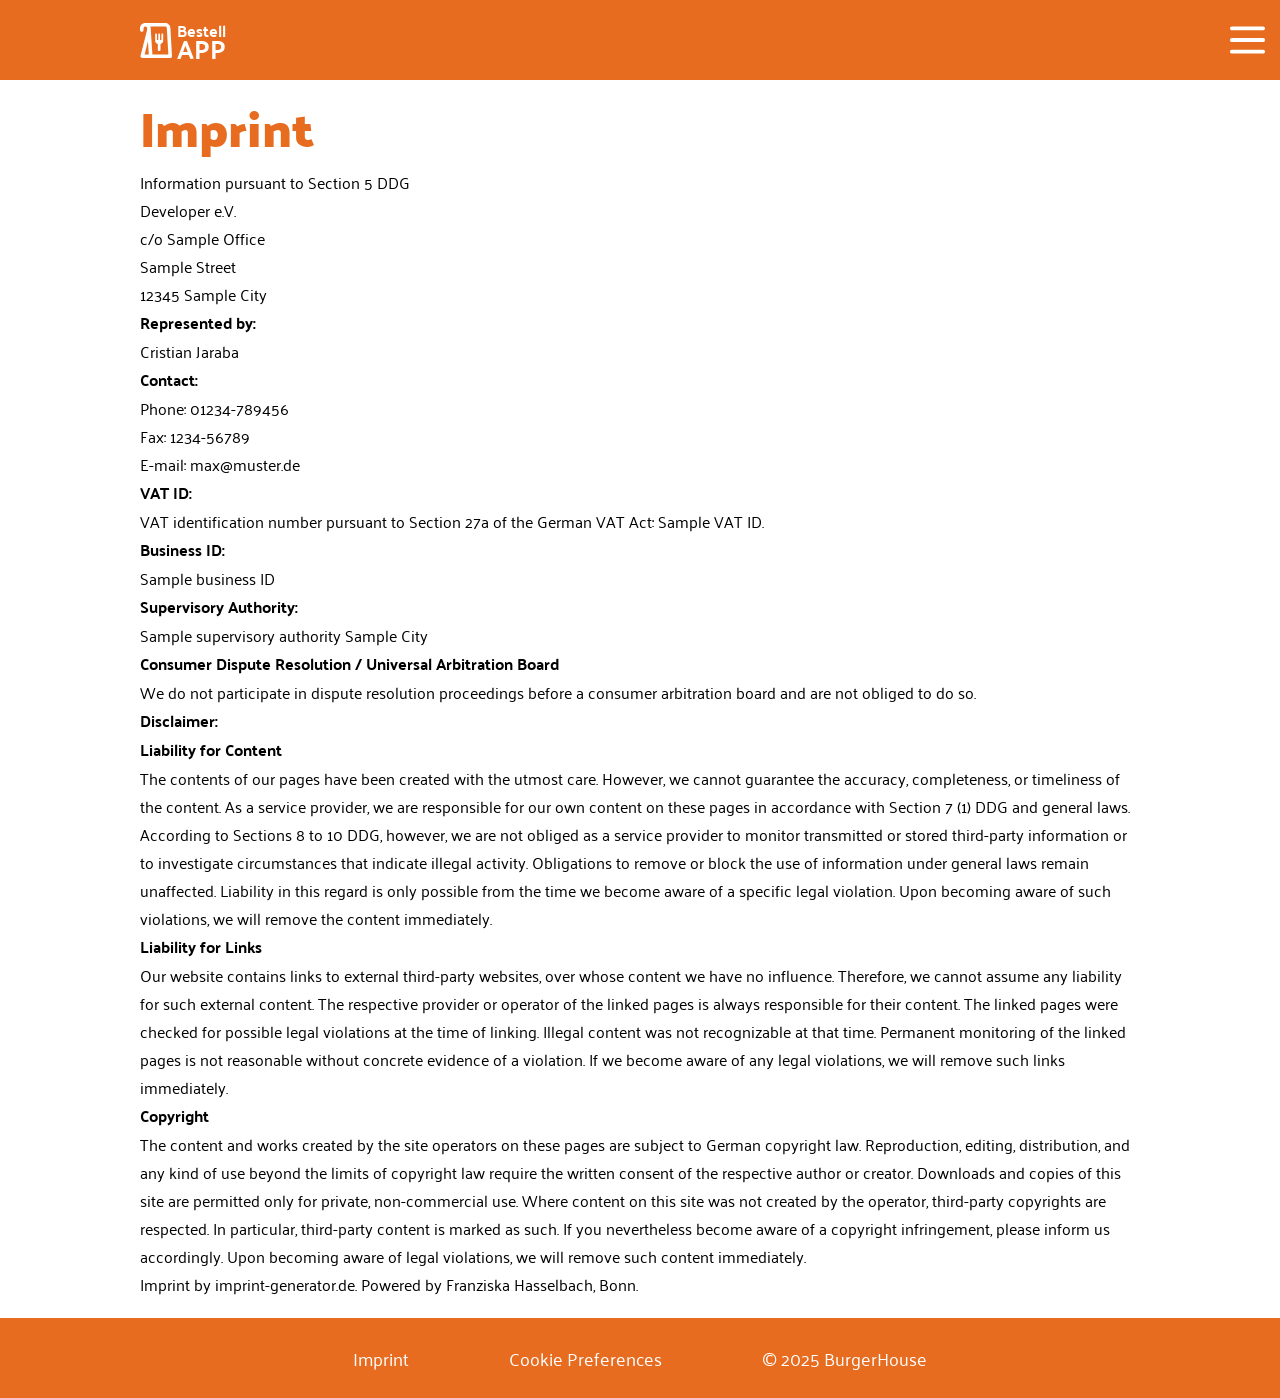
<file: imprint.html>
<!DOCTYPE html>
<html lang="en">

<head>
    <meta charset="UTF-8">
    <meta name="viewport" content="width=device-width, initial-scale=1.0">
    <title>BestellApp</title>

    <!-- https://favicon.im/de/blog/favicon-for-light-dark-modes -->
    <!-- Standard-Favicon (Fallback für nicht unterstützte Browser) -->
    <link rel="icon" href="./assets/icons/burger-icon.svg" type="image/x-icon">

    <!-- Hellmodus-Favicon -->
    <link rel="icon" href="./assets/icons/logo-black.svg" type="image/x-icon" media="(prefers-color-scheme: light)">

    <!-- Dunkelmodus-Favicon -->
    <link rel="icon" href="./assets/icons/bestell-app-logo.svg" type="image/x-icon"
        media="(prefers-color-scheme: dark)">

    <link rel="stylesheet" href="./styles/imprint.css">
    <link rel="stylesheet" href="./styles/fonts.css">
    <link rel="stylesheet" href="./styles/standard.css">
    <link rel="stylesheet" href="./styles/hero.css">
    <link rel="stylesheet" href="./styles/burger-section.css">
    <link rel="stylesheet" href="./styles/meal.css">
    <link rel="stylesheet" href="./styles/dialogs.css">
    <link rel="stylesheet" href="./styles/responsive.css">
    <link rel="stylesheet" href="./style.css">

    <script src="./scripts/db.js"></script>
    <script src="./scripts/template.js"></script>
    <script src="./script.js"></script>
</head>

<body class="imprint-body">
        <header class="imprint-header">
            <div class="logo-container">
                <img class="header-media" src="./assets/icons/bestell-app-logo.svg" alt="Icon einer Tüte">
                <div class="header-text">
                    <span class="header-text-1">Bestell</span>
                    <span class="header-text-2">App</span>
                </div>
            </div>
            <img class="menu-icon" src="./assets/icons/dehaze.svg" alt="3 horizontal lines">
        </header>

        <main class="imprint-main">
            <section class="imprint">
                <h1>Imprint</h1>
                <p>Information pursuant to Section 5 DDG</p>

                <div class="imprint-block">
                    <p>Developer e.V.<br>
                        c/o Sample Office<br>
                        Sample Street<br>
                        12345 Sample City
                    </p>
                </div>

                <div class="imprint-block">
                    <p><strong>Represented by:</strong><br>
                        Cristian Jaraba
                    </p>
                </div>

                <div class="imprint-block">
                    <p><strong>Contact:</strong><br>
                        Phone: 01234-789456<br>
                        Fax: 1234-56789<br>
                        E-mail: <a href="mailto:max@muster.de">max@muster.de</a>
                    </p>
                </div>

                <div class="imprint-block">
                    <p><strong>VAT ID:</strong><br>
                        VAT identification number pursuant to Section 27a of the German VAT Act: Sample VAT ID.
                    </p>
                    <p><strong>Business ID:</strong><br>
                        Sample business ID
                    </p>
                </div>

                <div class="imprint-block">
                    <p><strong>Supervisory Authority:</strong><br>
                        Sample supervisory authority Sample City
                    </p>
                </div>

                <div class="imprint-block">
                    <p><strong>Consumer Dispute Resolution / Universal Arbitration Board</strong><br>
                        We do not participate in dispute resolution proceedings before a consumer arbitration board and
                        are not obliged to do so.
                    </p>
                </div>

                <div class="imprint-block">
                    <p><strong>Disclaimer:</strong></p>
                    <div class="disclaimer">
                        <p><strong>Liability for Content</strong><br>
                            The contents of our pages have been created with the utmost care. However, we cannot
                            guarantee the accuracy,
                            completeness, or timeliness of the content. As a service provider, we are responsible for
                            our own content
                            on these pages in accordance with Section 7 (1) DDG and general laws. According to Sections
                            8 to 10 DDG,
                            however, we are not obliged as a service provider to monitor transmitted or stored
                            third-party information
                            or to investigate circumstances that indicate illegal activity. Obligations to remove or
                            block the use of
                            information under general laws remain unaffected. Liability in this regard is only possible
                            from the time
                            we become aware of a specific legal violation. Upon becoming aware of such violations, we
                            will remove the
                            content immediately.
                        </p>

                        <p><strong>Liability for Links</strong><br>
                            Our website contains links to external third-party websites, over whose content we have no
                            influence.
                            Therefore, we cannot assume any liability for such external content. The respective provider
                            or operator
                            of the linked pages is always responsible for their content. The linked pages were checked
                            for possible
                            legal violations at the time of linking. Illegal content was not recognizable at that time.
                            Permanent
                            monitoring of the linked pages is not reasonable without concrete evidence of a violation.
                            If we become
                            aware of any legal violations, we will remove such links immediately.
                        </p>

                        <p><strong>Copyright</strong><br>
                            The content and works created by the site operators on these pages are subject to German
                            copyright law.
                            Reproduction, editing, distribution, and any kind of use beyond the limits of copyright law
                            require the
                            written consent of the respective author or creator. Downloads and copies of this site are
                            permitted only
                            for private, non-commercial use. Where content on this site was not created by the operator,
                            third-party
                            copyrights are respected. In particular, third-party content is marked as such. If you
                            nevertheless become
                            aware of a copyright infringement, please inform us accordingly. Upon becoming aware of
                            legal violations,
                            we will remove such content immediately.
                        </p>
                    </div>
                </div>

                <p class="imprint-source">
                    Imprint by <a href="https://imprint-generator.de" rel="dofollow">imprint-generator.de</a>.
                    Powered by <a href="https://www.kanzlei-hasselbach.de/" rel="nofollow">Franziska Hasselbach,
                        Bonn</a>.
                </p>
            </section>
        </main>
        <footer class="imprint-footer">
            <ul>
                <li><a href="#">Imprint</a></li>
                <li><a href="#">Cookie Preferences</a></li>
                <li>&copy; 2025 BurgerHouse</li>
            </ul>
        </footer>
    </body>

</html>
</file>
<file: styles/imprint.css>
.imprint{
    font-size: 16px;
    font-family: 'Palanquin';
    padding-left: 40px;
    padding-right: 40px;
    padding-bottom: 20px;
    padding-top: 20px;
}
.imprint-body {
    height: 100%;
    margin: 0;
}

.imprint-body {
    display: flex;
    flex-direction: column;
    min-height: calc(100vh - 160px);
}

.imprint-main {
    flex: 1;
}
.imprint h1{
    margin-bottom: 10px;
}
</file>
<file: styles/fonts.css>
/* palanquin-regular - latin */
@font-face {
  font-display: swap; /* Check https://developer.mozilla.org/en-US/docs/Web/CSS/@font-face/font-display for other options. */
  font-family: 'Palanquin';
  font-style: normal;
  font-weight: 400;
  src: url('../assets/fonts/palanquin-v17-latin-regular.woff2') format('woff2'); /* Chrome 36+, Opera 23+, Firefox 39+, Safari 12+, iOS 10+ */
}
/* palanquin-700 - latin */
@font-face {
  font-display: swap; /* Check https://developer.mozilla.org/en-US/docs/Web/CSS/@font-face/font-display for other options. */
  font-family: 'Palanquin';
  font-style: normal;
  font-weight: 700;
  src: url('../assets/fonts/palanquin-v17-latin-700.woff2') format('woff2'); /* Chrome 36+, Opera 23+, Firefox 39+, Safari 12+, iOS 10+ */
}
/* palanquin-500 - latin */
@font-face {
  font-display: swap; /* Check https://developer.mozilla.org/en-US/docs/Web/CSS/@font-face/font-display for other options. */
  font-family: 'Palanquin';
  font-style: normal;
  font-weight: 500;
  src: url('../assets/fonts/palanquin-v17-latin-500.woff2') format('woff2'); /* Chrome 36+, Opera 23+, Firefox 39+, Safari 12+, iOS 10+ */
}
/* palanquin-600 - latin */
@font-face {
  font-display: swap; /* Check https://developer.mozilla.org/en-US/docs/Web/CSS/@font-face/font-display for other options. */
  font-family: 'Palanquin';
  font-style: normal;
  font-weight: 600;
  src: url('../assets/fonts/palanquin-v17-latin-600.woff2') format('woff2'); /* Chrome 36+, Opera 23+, Firefox 39+, Safari 12+, iOS 10+ */
}
/* palanquin-dark-regular - latin */
@font-face {
  font-display: swap; /* Check https://developer.mozilla.org/en-US/docs/Web/CSS/@font-face/font-display for other options. */
  font-family: 'Palanquin Dark';
  font-style: normal;
  font-weight: 400;
  src: url('../assets/fonts/palanquin-dark-v17-latin-regular.woff2') format('woff2'); /* Chrome 36+, Opera 23+, Firefox 39+, Safari 12+, iOS 10+ */
}
/* palanquin-dark-700 - latin */
@font-face {
  font-display: swap; /* Check https://developer.mozilla.org/en-US/docs/Web/CSS/@font-face/font-display for other options. */
  font-family: 'Palanquin Dark';
  font-style: normal;
  font-weight: 700;
  src: url('../assets/fonts/palanquin-dark-v17-latin-700.woff2') format('woff2'); /* Chrome 36+, Opera 23+, Firefox 39+, Safari 12+, iOS 10+ */
}
</file>
<file: styles/standard.css>
*{
    box-sizing: border-box;
    margin: 0;
    scroll-behavior: smooth;
}
</file>
<file: styles/hero.css>
.hero {
    display: flex;
    flex-direction: column;
    padding: 30px 15px 60px 15px;
    width: 100%;
}

.hero-media {
    display: flex;
    flex-direction: column;
    align-items: center;

    padding-bottom: 70px;

    position: relative;

    width: 100%;
}

.hero-img-wrapper {
    height: 290px;
    width: 290px;

    background-image: url(../assets/images/hero-img.jpg);
    background-repeat: no-repeat;
    background-size: 250%;
    background-position: bottom -30px left -100px;

    border-radius: 15px;
}

.burger-logo-wrapper {
    height: 120px;
    width: 120px;

    border: solid 10px bisque;
    border-radius: 100%;

    background-image: url(../assets/images/burger-log.png);
    background-repeat: no-repeat;
    background-size: contain;
    background-position: center;

    /* https://smoothshadows.com/#djEsMiwyLDAuMDksMzYsNDgsNDgsIzBiMGEwYSwjZmZmZmZmLCNmZmZmZmYsMw%3D%3D */
    box-shadow: 12px 12px 9px rgba(11, 10, 10, 0.09),
        48px 48px 36px rgba(11, 10, 10, 0.04);

    position: absolute;
    bottom: 10px
}

.hero-text {
    display: flex;
    flex-direction: column;
    align-items: center;
    padding-top: 30px;
}

.rating-title-container {
    display: flex;
    flex-direction: column;
    gap: 10px;
    align-items: center;
}

.ratings {
    width: fit-content;

    display: flex;
    align-items: center;
    justify-content: space-between;
    gap: 5px;

    background-color: #FACAAC;

    padding: 5px;

    border-radius: 5px;

    font-size: 20px;
    font-weight: normal;
    font-family: 'Palanquin Dark';
}

.ratings-numbers {
    color: #726D6D;

    font-size: 18px;
    font-family: 'Palanquin';
}

h1 {
    color: #E76C1F;

    font-size: 40px;
    font-weight: bold;
    font-family: 'Palanquin Dark';

    line-height: 120%;
}

h1 span {
    color: black;
}

h2 {
    font-size: 22px;
    font-weight: bold;
    font-family: 'Palanquin';

    text-align: center;

    line-height: 120%;
}
</file>
<file: styles/burger-section.css>
.burger-section,
.pizza-section,
.salat-section {
    display: flex;
    flex-direction: column;
    align-items: center;
    width: 100%;
}

.burger-section-header,
.pizza-section-header,
.salat-section-header {
    display: flex;
    /* flex-direction: column; */
    align-items: center;
    position: relative;
    width: 100%;
    background-color: #E76C1F;
}

.burger-section-header img,
.pizza-section-header img,
.salat-section-header img {
    height: 60px;
    width: 58px;
    position: absolute;
    /* top: -45px; */
    /* right: 40%; */
    margin: auto;
    top: -86px;
    left: 0;
    right: 0;
    bottom: 0;
}

.burger-section-header h3,
.pizza-section-header h3,
.salat-section-header h3 {
    /* height: 60px; */
    width: 100%;
    /* background-color: #E76C1F; */
    color: white;
    font-family: 'Palanquin';
    font-size: 32px;
    font-weight: bold;
    text-align: center;
}

.pizza-section-header span {
    font-weight: normal;
    font-size: 24px;
}

.burger-section-meals,
.pizza-section-meals {
    padding: 30px 15px 60px 15px;
}

.salat-section-meals {
    padding: 30px 15px;
}

.sandwiches {
    display: none;
}
</file>
<file: styles/meal.css>
.meal {
    background-color: #FDEADC;

    border-radius: 10px;

    color: black;
    font-family: 'Palanquin';

    padding: 10px;

    height: 270px;
    width: 290px;

    display: flex;
    flex-direction: column;
    gap: 5px;

}

.meal-media {
    width: 270px;
    height: 85px;

    border-radius: 10px;

    /* background-image: url(../assets/images/burgers-imgs/veggie-mushroom-black-burger.jpg);  */
    background-repeat: no-repeat;
    background-size: 100%;
    background-position: center;
}

.meal-text {
    flex: 1;
}

.meal-text h4 {
    font-size: 24px;
    font-weight: 600;

    line-height: 120%;

    padding-bottom: 2.5px;
}

.meal-text h5 {
    font-size: 16px;
    font-weight: 500;

    line-height: 120%;
}

.meal-preis-and-btn {
    display: flex;
    justify-content: space-between;
}

.meal-preis-and-btn p {
    font-size: 24px;
    font-weight: 600;
}

.meal-preis-and-btn button {
    font-size: 16px;
    font-weight: 600;

    background-color: white;

    border-radius: 20px;
    border: none;

    cursor: pointer;
}

.items-container {
    display: flex;
    flex-direction: column;
    align-items: flex-start;
    gap: 15px;
}

.add-btn {
    color: black;
    transition: color 0.5s, box-shadow 0.5s;
}
</file>
<file: styles/dialogs.css>
/* Order confirmed dialog */
.order-confirmed-dialog {
    width: 300px;
    height: 250px;
    background-color: rgba(54, 53, 52, 1);
    border: none;
    border-radius: 20px;
    /* display: flex; */
    flex-direction: column;
    align-items: center;
    color: rgba(253, 234, 220, 1);
    padding: 10px;
    /* position: absolute; */
    /* top: 4px; */
    margin: auto;
}

.order-confirmed-dialog {
    display: none;
}

.order-confirmed-dialog[open] {
    display: flex;
}

.order-confirmed-dialog button {
    border: none;
    background-color: inherit;

    align-self: flex-end;

    cursor: pointer;
}

.order-confirmed-dialog>img {
    width: 80px;
    height: 60px;

    margin: 15px;
}

.confirmed {
    font-family: Palanquin;
    font-weight: 700;
    font-style: bold;
    font-size: 32px;
    line-height: 120%;
    text-align: center;

}

.on-the-way {
    font-family: Palanquin;
    font-weight: 700;
    font-style: bold;
    font-size: 20px;
    line-height: 120%;
}

.order-confirmed-dialog[open]::backdrop {
    background-color: rgba(0, 0, 0, 0.2);
    /* backdrop-filter: blur(2px); */
}

/* Basket */
dialog.basket-dialog:not([open]) {
    display: none;
}

dialog.basket-dialog[open] {
    display: flex;
}

.basket-dialog {
    padding: 10px 16px;
    width: 90%;
    border: none;
    display: flex;
    flex-direction: column;
    align-items: center;
    gap: 10px;
    background-color: rgba(54, 53, 52, 1);
    color: white;
    border-top-left-radius: 20px;
    border-top-right-radius: 20px;
    margin: auto auto 80px auto;
    max-width: 500px;
}

.empty-shopping-car {
    height: 120px;
    width: 120px;
}

.empty-basket-content {
    display: flex;
    flex-direction: column;
    align-items: center;
    justify-content: center;
    gap: 100px;

    padding-top: 20px;
}

#basket-content {
    display: flex;
    flex-direction: column;
    align-items: center;
}

.empty-basket-content p {
    color: rgba(253, 234, 220, 1);

    font-family: 'Palanquin';
    font-weight: 500;
    font-size: 24px;
    line-height: 120%;
    letter-spacing: 0%;
    text-align: center;

}

.close-btn-basket-dialog {
    background-color: inherit;

    border: none;

    align-self: flex-end;

    cursor: pointer;
}

.basket-dialog>span {
    font-family: Palanquin;
    font-weight: 700;
    font-style: bold;
    font-size: 32px;
    text-align: center;
    color: rgba(253, 234, 220, 1);
    line-height: 1;

}

.basket-items-container {
    display: flex;
    flex-direction: column;
    gap: 10px;
    align-items: center;

    height: 200px;

    overflow-y: scroll;

    padding-right: 5px;

    width: 100%;
}

/* Scrollbar: https://css-tricks.com/custom-scrollbars-in-webkit/ */
.basket-items-container::-webkit-scrollbar {
    width: 5px;
}

.basket-items-container::-webkit-scrollbar-track {
    background-color: inherit;
}

.basket-items-container::-webkit-scrollbar-thumb {
    background-color: rgba(253, 234, 220, 1);

    border-radius: 20px;
}

.basket-item {
    background-color: rgba(253, 234, 220, 1);

    color: rgba(54, 53, 52, 1);

    font-family: Palanquin;
    font-weight: 700;
    font-style: bold;
    font-size: 22px;
    line-height: 120%;

    width: 100%;

    border-radius: 20px;

    padding: 15px;

    display: flex;
    flex-direction: column;
    gap: 10px;

}

.item-summary {
    display: flex;
    align-items: center;
    justify-content: space-between;
}

.add-delete-item {
    display: flex;
    align-items: center;
    justify-content: center;
    gap: 5px;
}

.add-delete-item>img {
    display: flex;
    align-items: center;
    justify-content: center;
}

.add-delete-item>span {
    line-height: 1;
    font-family: monospace;
}

.add-delete-item button {
    background-color: inherit;

    border: none;

    display: flex;
    align-items: center;

    cursor: pointer;
}

.basket-summary {
    font-family: Palanquin;
    font-weight: 600;
    font-size: 20px;
    line-height: 120%;
    color: white;
    width: 100%;
    display: flex;
    flex-direction: column;
    gap: 10px;
    padding-bottom: 30px;
    padding-top: 20px;
    margin-top: auto;
}

.basket-summary div {
    display: flex;
    justify-content: space-between;
}

.total {
    font-family: Palanquin;
    font-weight: 700;
    font-style: bold;
    font-size: 22px;
    line-height: 120%;

    border-top: 2px solid white;

    padding-top: 10px;
}

.buy-now-btn {
    background-color: rgba(231, 108, 31, 1);
    color: white;
    font-family: Palanquin;
    font-weight: 700;
    font-style: bold;
    font-size: 24px;
    line-height: 1;
    border: none;
    border-radius: 40px;
    padding: 10px 20px;
    width: fit-content;
    align-self: center;

    cursor: pointer;
}

aside {
    display: none;
    position: sticky;
    top: 0;
    z-index: 9999;
    margin-left: auto;
    margin-bottom: -548px;
    height: 550px;
    width: 23%;
    max-width: 500px;
    /* left: 9px; */
    right: max(calc(50% - 720px), 140px);
}

input {
    accent-color: rgba(231, 108, 31, 1);
    cursor: pointer;
    height: 20px;
    width: 20px;
}

.basket-dialog span,
.basket-dialog button {
    font-variant-numeric: tabular-nums;
}

aside span,
aside button {
    font-variant-numeric: tabular-nums;
}
</file>
<file: styles/responsive.css>
/* Responsive design */

@media (max-width: 480px) {
    .buy-now-btn {
        width: 90%;
    }
}

@media (min-width: 481px) and (max-width: 768px) {
    .buy-now-btn {
        width: 70%;
    }

    .meal-media {
        width: 370px;
        height: 170px;
    }

    .meal {
        height: 330px;
        width: 390px;
    }

    .hero-img-wrapper {
        height: 389px;
        width: 390px;
    }
}

@media (min-width: 769px) and (max-width: 1279px) {
    
    .imprint {
        padding-left: max(calc(50% - 720px), 140px);
        padding-right: max(calc(50% - 720px), 140px);
    }

    .buy-now-btn {
        width: 60%;
    }

    .meal-media {
        width: 370px;
        height: 170px;
    }

    .meal {
        height: 330px;
        width: 390px;
    }

    .hero-img-wrapper {
        height: 389px;
        width: 390px;
    }

    
}


@media (min-width: 1280px) {
    .burger-section-header img, 
    .pizza-section-header img, 
    .salat-section-header img{
position:unset;
    }
    .hero,
    .burger-section-header, 
    .pizza-section-header, 
    .salat-section-header,
    .burger-section-meals,
    .pizza-section-meals,
    .salat-section-meals

    {
        padding-left: max(calc(50% - 720px), 140px) !important;
        padding-right: max(calc(50% - 720px), 140px) !important;
    }
    
    .home-header,
    .home-footer{
         padding-left: max(calc(50% - 720px), 140px) !important;
          padding-right: max(calc(50% - 720px), 140px) !important;
    }
    
    .imprint {
        padding-left: max(calc(50% - 720px), 140px);
        padding-right: max(calc(50% - 720px), 140px);
    }

    .buy-now-btn {
        width: 100%;
    }

    aside {
        display: flex;
    }

    .basket-dialog {
        margin: 0;
        width: 100%;
    }

    dialog.basket-dialog {
        display: none !important;
    }

    .burger-section,
    .pizza-section,
    .salat-section {
        align-items: flex-start;
    }

    nav {
        display: none !important;
    }

    ul {
        display: flex;
        width: 100%;
        justify-content: center;
        gap: 100px;
    }

    .items-container {
        padding-left: 10px;
    }

    .burger-section-header img {
        height: 90px;
        width: 88px;
        top: -13px;
        left: 170px;
    }

    .pizza-section-header img {
        height: 94px;
        width: 88px;
        top: -12px;
        left: 170px;
    }

    .salat-section-header img {
        height: 94px;
        width: 88px;
        top: -10px;
        left: 170px;
    }

    .burger-section-header h3,
    .pizza-section-header h3,
    .salat-section-header h3 {
        text-align: unset;
        width: 100vw;
        /* padding-left: calc(max(calc(50% - 720px), 140px) + 270px) !important; */
        padding-left: 10px;
    }

    .sandwiches {
        display: inline;
    }

    .menu-icon {
        display: flex !important;
        width: 35px;
        height: 30px;
    }

    body>header {
        padding-left: max(calc(50% - 720px), 140px) !important;
        display: flex;
        justify-content: space-between;
    }

    .header-text-2 {
        text-transform: uppercase;
    }

    .hero-img-wrapper {
        height: 400px;
        width: 100%;
        background-repeat: no-repeat;
        background-size: 107%;
        background-position: bottom -104px left 0px;
        border-radius: 0px;
    }

    .hero {
        padding: 0px 0px 60px 0px;
    }

    .burger-logo-wrapper {
        height: 200px;
        width: 200px;
        bottom: -8px;
    }

    .rating-title-container {
        display: flex;
        flex-direction: row-reverse;
        gap: 20px;
    }

    h1 {
        font-size: 48px;
    }

    h2 {
        font-size: 24px;
    }

    h3 {
        font-size: 40px !important;
    }

    article.meal {
        /* https://cssgridgenerator.io/ */
        display: grid;
        grid-template-columns: repeat(5, 1fr);
        grid-template-rows: repeat(2, 1fr);
        gap: 20px;
        width: 700px;
        height: 215px;
    }

    .meal {
        padding: 15px;
    }

    .meal-media {
        /* https://cssgridgenerator.io/ */
        grid-row: span 2 / span 2;
        grid-column: span 2 / span 2;
    }

    .meal-text {
        /* https://cssgridgenerator.io/ */
        grid-column: span 2 / span 2;
        grid-row: span 2 / span 2;

    }

    .meal-preis-and-btn {
        /* https://cssgridgenerator.io/ */
        grid-row: span 2 / span 2;
        grid-column-start: 5;
    }

    .meal-media {
        height: 185px;
        width: 310px;
    }

    .meal-preis-and-btn {
        flex-direction: column;
        align-items: end;
    }

    #meal-media-0 {
        background-size: 109%;
        background-position: bottom -98px left -20px;
    }

    #meal-media-1 {
        background-size: 130%;
        background-position: bottom -13px left -93px;
    }

    #meal-media-2 {
        background-size: 185%;
        background-position: bottom -102px left -56px;
    }

    #meal-media-4 {
        background-size: 185%;
        background-position: bottom -102px left -164px;
    }

    #meal-media-5 {
        background-size: 118%;
        background-position: bottom -41px left -56px;
    }

    #meal-media-6 {
        background-size: 103%;
        background-position: bottom -30px left 5px;
    }

    #meal-media-7 {
        background-size: 103%;
        background-position: bottom -40px left -4px;
    }

    #meal-media-8 {
        background-size: 130%;
        background-position: bottom -40px left -75px;
    }

    #meal-media-9 {
        background-size: 125%;
        background-position: bottom -47px left -48px;
    }

    #meal-media-10 {
        background-size: 103%;
        background-position: bottom -13px left -4px;
    }

    #meal-media-11 {
        background-size: 107%;
        background-position: bottom -4px left -4px;
    }

    .meal-text h4 {
        font-size: 28px;
        /* margin-bottom: 10px; */
    }

    .meal-text h5 {
        font-size: 16px;
    }

    .meal-preis-and-btn p {
        font-size: 28px;
    }

    .meal-preis-and-btn button {
        width: 130px;
        padding: 10px;
    }

    .add-btn:hover {
        color: rgba(231, 108, 31, 1) !important;
        /* https://smoothshadows.com/#djEsMSw1LDAuMDgsMjQsMzIsMCwjMDMwNzEyLCNmM2Y0ZjYsI2ZmZmZmZiwy */
        /* https://smoothshadows.com/#djEsMSw1LDAuMDgsMjQsMCwwLCMwMzA3MTIsI2YzZjRmNiwjZmZmZmZmLDI%3D */
        box-shadow: 0px 0px 1px rgba(3, 7, 18, 0.02),
            0px 0px 4px rgba(3, 7, 18, 0.03),
            0px 0px 9px rgba(3, 7, 18, 0.05),
            0px 0px 15px rgba(3, 7, 18, 0.06),
            0px 0px 24px rgba(3, 7, 18, 0.08);
    }

    .basket-dialog {

        border-top-left-radius: 20px;
        border-top-right-radius: 0px;
        border-bottom-left-radius: 20px;
    }

    footer {
        height: 80px !important;
    }
}

@media (min-width: 1600px) {

    article.meal {

        width: 900px;
    }
}
</file>
<file: style.css>
body > header{
  height: 80px;
  width: 100%;

  background-color: #E76C1F;

  color: white;
  font-family: 'Palanquin';
  font-weight: bold;

  display: flex;
  align-items: center;
  gap: 10px;

  padding: 20px 15px;
}
.header-media{
  height: 35px;
  width: 32px;
}
.logo-container{
    display: flex;
    align-items: center;
    gap: 5px;
}
.header-text{
  line-height: 100%;

  display: flex;
  flex-direction: column;
  gap: 2px;
}
.header-text-1{
  font-size: 16px;
}
.header-text-2{
  font-size: 26px;
}
.menu-icon{
  display: none;
}
main{
  display: flex;
  flex-direction: column;
  align-items: center;
}

footer{
  height: 130px;
  width: 100%;

  background-color: #E76C1F;

  color: white;
  font-family: 'Palanquin';
  font-weight: 400;
  font-size: 18px;

  display: flex;
  flex-direction: column;
  align-items: center;
  justify-content: center;
}
ul{
  list-style: none;

  padding-inline-start: 0px;

  text-align: center;
}
a{
 text-decoration: none;
 
 color: inherit;
}
nav{
  background-color: rgba(54, 53, 52, 1);

  height: 80px;
  width: 100%;

  display: flex;
  align-items: center;
  justify-content: center;

  position: sticky;
  bottom: 0px;

  z-index: 99999;
}
.nav-list{
  display: flex;
  align-items: center;
  justify-content: space-around;

  width: 100%;
}
.nav-list svg{
  height: 24px;
  width: 24px;
}
.nav-list button{
  background-color: inherit;
  border: none;
  height: 40px;
  width: 40px;
}
.shopping-cart-counter{
  height: 20px;
  width: 20px;

  background-color: #FDEADC;

  color: #E76C1F;
  font-family: 'Palanquin';
  font-weight: 600;
  font-size: 12px;

  border-radius: 100%;

  display: flex;
  align-items: center;
  justify-content: center;

  position: absolute;
  top: -5px;
  right: -5px; 
}

.basket-btn-mobile-version{
  position: relative;

  background-color: inherit;

  border: none;

  cursor: pointer;

  display: flex;
  align-items: center;
  justify-content: center;
}

li button:active{
  background-color: white;

  border-radius: 5px;
}

li button:active path{
  fill: rgba(231, 108, 31, 1);
}

.basket-btn-mobile-version:active path{
  fill: rgba(231, 108, 31, 1) !important;
}
</file>
